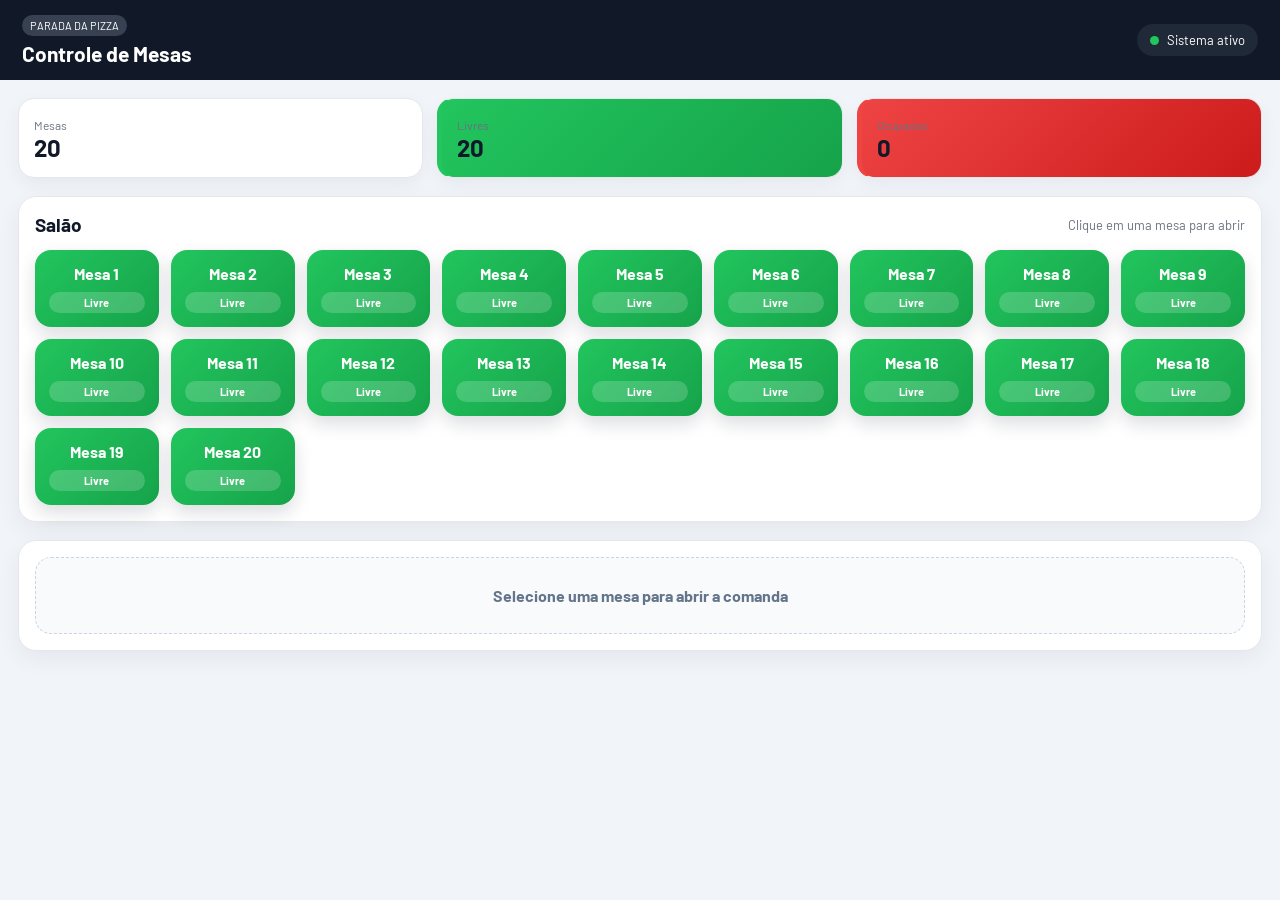
<file: admin-mesas.html>
<!DOCTYPE html>
<html lang="pt-BR">
<head>
  <meta charset="UTF-8">
  <title>Mesas - Parada da Pizza</title>

  <link rel="stylesheet" href="css/base.css">
  <link rel="stylesheet" href="css/mesas.css">
</head>

<body>

  <header class="topo-sistema">
    <div class="logo-area">
      <span class="badge">PARADA DA PIZZA</span>
      <h1>Controle de Mesas</h1>
    </div>

    <div class="status-sistema">
      <span class="dot"></span>
      Sistema ativo
    </div>
  </header>

  <main class="container">

    <section class="resumo">
      <div class="card-resumo">
        <span>Mesas</span>
        <strong id="totalMesas">20</strong>
      </div>

      <div class="card-resumo livre">
        <span>Livres</span>
        <strong id="mesasLivres">--</strong>
      </div>

      <div class="card-resumo ocupada">
        <span>Ocupadas</span>
        <strong id="mesasOcupadas">--</strong>
      </div>
    </section>

    <section class="bloco">
      <div class="bloco-topo">
        <h2>Salão</h2>
        <span>Clique em uma mesa para abrir</span>
      </div>

      <div class="mesas" id="mesas"></div>
    </section>

    <section class="bloco">
      <div id="painel" class="painel">
        <div class="painel-vazio">
          Selecione uma mesa para abrir a comanda
        </div>
      </div>
    </section>

  </main>

  <script src="js/dados.js"></script>
  <script src="js/mesas-ui.js"></script>
  <script src="js/mesas-produtos.js"></script>
  <script src="js/mesas-impressao.js"></script>
  <script src="js/mesas.js"></script>

</body>
</html>
</file>
<file: css/base.css>
/* ═══════════════════════════════════════════════
   PARADA DA PIZZA · base.css
   Reset, fontes, variáveis e base visual global
   ═══════════════════════════════════════════════ */

@import url('https://fonts.googleapis.com/css2?family=Barlow+Condensed:wght@400;600;700;800;900&family=Barlow:wght@400;500;600;700&display=swap');

*,
*::before,
*::after {
  box-sizing: border-box;
  margin: 0;
  padding: 0;
}

html { scroll-behavior: smooth; }

:root {
  --red: #CC1B1B;
  --red-d: #A51515;
  --red-soft: #FFF2F2;
  --yellow: #F5C800;
  --yellow-soft: #FFFBE6;
  --green-ok: #15803D;
  --green: #16a34a;
  --green-bg: #DCFCE7;
  --dark: #111111;
  --dark-system: #111827;
  --dark2: #222222;
  --mid: #555555;
  --light: #888888;
  --muted: #6b7280;
  --border: #E5E5E5;
  --border-system: #e5e7eb;
  --bg: #F6F6F6;
  --bg-system: #f1f5f9;
  --white: #FFFFFF;
  --card-r: 14px;
  --shadow-sm: 0 2px 8px rgba(0,0,0,.08);
  --shadow-md: 0 6px 24px rgba(0,0,0,.12);
  --shadow-lg: 0 12px 40px rgba(0,0,0,.18);
  --font-head: 'Barlow Condensed', sans-serif;
  --font-body: 'Barlow', sans-serif;
  --tr: .2s ease;
}

body {
  font-family: var(--font-body);
  background: var(--bg);
  color: var(--dark);
  min-height: 100vh;
  overflow-x: hidden;
}

button, input, select, textarea {
  font-family: inherit;
}
</file>
<file: css/mesas.css>
/* ═══════════════════════════════════════════════
   PARADA DA PIZZA · mesas.css
   Sistema de mesas / salão / garçom
   ═══════════════════════════════════════════════ */

body {
  background: var(--bg-system);
  color: var(--dark-system);
}

/* TOPO */
.topo-sistema {
  display: flex;
  justify-content: space-between;
  align-items: center;
  padding: 14px 22px;
  background: var(--dark-system);
  color: var(--white);
}

.logo-area h1 {
  font-size: 21px;
}

.badge {
  font-size: 11px;
  background: #374151;
  padding: 4px 8px;
  border-radius: 999px;
  margin-bottom: 5px;
  display: inline-block;
}

.status-sistema {
  display: flex;
  align-items: center;
  gap: 8px;
  background: #1f2937;
  padding: 8px 13px;
  border-radius: 999px;
  font-size: 13px;
}

.dot {
  width: 9px;
  height: 9px;
  background: #22c55e;
  border-radius: 50%;
}

/* CONTAINER */
.container {
  padding: 18px;
}

/* RESUMO */
.resumo {
  display: grid;
  grid-template-columns: repeat(3, 1fr);
  gap: 14px;
  margin-bottom: 18px;
}

.card-resumo {
  background: var(--white);
  padding: 15px;
  border-radius: 16px;
  border: 1px solid var(--border-system);
  box-shadow: 0 6px 18px rgba(15, 23, 42, 0.05);
}

.card-resumo span {
  font-size: 12px;
  color: var(--muted);
}

.card-resumo strong {
  font-size: 24px;
  display: block;
}

.card-resumo.livre {
  border-left: 5px solid #22c55e;
}

.card-resumo.ocupada {
  border-left: 5px solid #ef4444;
}

/* BLOCO */
.bloco {
  background: var(--white);
  border-radius: 18px;
  padding: 16px;
  margin-bottom: 18px;
  border: 1px solid var(--border-system);
  box-shadow: 0 8px 24px rgba(15, 23, 42, 0.06);
}

.bloco-topo {
  display: flex;
  justify-content: space-between;
  align-items: center;
  gap: 12px;
  margin-bottom: 14px;
}

.bloco-topo h2 {
  font-size: 19px;
}

.bloco-topo span {
  font-size: 13px;
  color: var(--muted);
}

/* MESAS */
.mesas {
  display: grid;
  grid-template-columns: repeat(auto-fill, minmax(120px, 1fr));
  gap: 12px;
}

.mesa {
  min-height: 76px;
  padding: 14px;
  border-radius: 16px;
  text-align: center;
  font-weight: bold;
  color: white;
  cursor: pointer;
  transition: 0.2s;
  display: flex;
  flex-direction: column;
  justify-content: center;
  gap: 5px;
  box-shadow: 0 8px 18px rgba(15, 23, 42, 0.14);
}

.mesa:hover {
  transform: translateY(-2px);
}

.livre {
  background: linear-gradient(135deg, #22c55e, var(--green));
}

.ocupada {
  background: linear-gradient(135deg, #ef4444, var(--red));
}

.mesa small {
  display: inline-block;
  margin-top: 4px;
  font-size: 11px;
  padding: 4px 8px;
  border-radius: 999px;
  background: rgba(255, 255, 255, 0.18);
}

/* MESA ATIVA */
.mesa.ativa {
  outline: 3px solid var(--dark-system);
  outline-offset: 3px;
  transform: scale(1.04);
  box-shadow: 0 0 0 6px rgba(17, 24, 39, 0.12),
              0 12px 28px rgba(15, 23, 42, 0.22);
}

.mesa.ativa:hover {
  transform: scale(1.04);
}

/* PAINEL */
.painel {
  margin-top: 0;
}

.painel:empty::before,
.painel-vazio {
  content: "Selecione uma mesa para abrir a comanda";
  display: block;
  padding: 28px;
  border: 1px dashed #cbd5e1;
  border-radius: 16px;
  text-align: center;
  color: #64748b;
  font-weight: 700;
  background: #f8fafc;
}

/* TOPO PAINEL */
.painel-topo {
  display: flex;
  justify-content: space-between;
  align-items: center;
  gap: 14px;
  margin-bottom: 16px;
  padding-bottom: 16px;
  border-bottom: 1px solid var(--border-system);
}

.topo-esquerda {
  display: flex;
  flex-direction: column;
  gap: 8px;
}

.topo-esquerda h3 {
  font-size: 22px;
}

.topo-direita {
  display: flex;
  align-items: center;
  gap: 9px;
  flex-wrap: wrap;
}

.total-box {
  background: var(--dark-system);
  color: var(--white);
  padding: 10px 14px;
  border-radius: 14px;
  min-width: 150px;
  text-align: center;
}

.total-box span {
  display: block;
  font-size: 11px;
  color: #d1d5db;
}

.total-box strong {
  display: block;
  margin-top: 2px;
  font-size: 21px;
}

/* INPUT */
.input-cliente,
.input-busca-produto {
  width: 100%;
  padding: 11px 13px;
  border-radius: 12px;
  border: 1px solid #d1d5db;
  margin: 10px 0;
  outline: none;
  font-size: 14px;
  background: var(--white);
}

.input-cliente {
  max-width: 280px;
}

.input-cliente:focus,
.input-busca-produto:focus,
.modal-pizza-section select:focus {
  border-color: var(--red);
  box-shadow: 0 0 0 3px rgba(220, 38, 38, 0.12);
}

/* BOTÕES */
button {
  cursor: pointer;
  border: none;
  font-weight: bold;
  font-family: inherit;
  transition: 0.16s;
}

button:hover {
  filter: brightness(0.97);
}

.btn-imprimir,
.btn-fechar,
.topo-direita .btn-remover {
  color: white;
  padding: 11px 15px;
  border-radius: 12px;
  min-height: 42px;
}

.btn-imprimir {
  background: var(--dark-system);
}

.btn-fechar {
  background: var(--green);
}

.btn-remover,
.topo-direita .btn-remover {
  background: var(--red) !important;
  color: white;
  padding: 8px 10px;
  border-radius: 10px;
}

/* ITENS */
.area-itens h4,
.area-produtos-titulo h4 {
  font-size: 17px;
  margin-bottom: 10px;
}

.vazio {
  padding: 16px;
  background: #f8fafc;
  border: 1px dashed #cbd5e1;
  border-radius: 14px;
  color: #64748b;
  font-weight: 600;
}

.lista-itens {
  display: flex;
  flex-direction: column;
  gap: 10px;
  margin-bottom: 18px;
}

.item-comanda {
  display: flex;
  justify-content: space-between;
  align-items: center;
  gap: 14px;
  background: #f8fafc;
  padding: 12px;
  border-radius: 12px;
  border: 1px solid var(--border-system);
}

.item-comanda > div:first-child {
  flex: 1;
}

.item-comanda strong {
  display: block;
  font-size: 14px;
}

.item-comanda span {
  display: block;
  margin-top: 3px;
  color: var(--muted);
  font-size: 13px;
}

.item-acoes {
  display: flex;
  align-items: center;
  gap: 7px;
  flex-shrink: 0;
}

.item-acoes strong {
  min-width: 82px;
  text-align: right;
  font-size: 15px;
}

.item-acoes button {
  min-width: 34px;
  height: 34px;
  background: var(--dark-system);
  color: white;
  padding: 6px 10px;
  border-radius: 8px;
}

.item-acoes .btn-remover {
  min-width: 74px;
  height: 34px;
}

/* FILTROS */
.filtros-produtos {
  display: flex;
  gap: 8px;
  overflow-x: auto;
  padding-bottom: 8px;
  margin-bottom: 12px;
}

.filtros-produtos button {
  background: #f8fafc;
  border: 1px solid var(--border-system);
  color: #374151;
  border-radius: 999px;
  padding: 9px 14px;
  font-size: 13px;
  white-space: nowrap;
}

.filtros-produtos button.ativo {
  background: var(--red);
  color: white;
  border-color: var(--red);
}

/* PRODUTOS */
#lista-produtos {
  max-height: 70vh;
  overflow-y: auto;
  padding: 10px 8px 38px 0;
}

.categoria {
  margin-top: 18px;
  margin-bottom: 24px;
  padding-top: 4px;
}

.categoria:first-child {
  margin-top: 6px;
}

.categoria h5 {
  position: static;
  background: var(--white);
  padding: 12px 0 10px;
  margin-bottom: 10px;
  border-bottom: 1px solid var(--border-system);
  font-size: 15px;
}

/* PRODUTOS LISTA PROFISSIONAL */
.produtos {
  display: flex;
  flex-direction: column;
  gap: 12px;
  padding-top: 2px;
}

.produtos button {
  display: flex;
  justify-content: space-between;
  align-items: center;
  gap: 14px;
  width: 100%;
  min-height: 92px;
  padding: 16px 14px;
  border-radius: 16px;
  background: var(--white);
  border: 1px solid var(--border-system);
  box-shadow: 0 6px 18px rgba(0,0,0,0.05);
  text-align: left;
  cursor: pointer;
}

.produtos button:hover {
  transform: translateY(-2px);
  border-color: var(--red);
}

.produtos button .info {
  display: flex;
  flex-direction: column;
  gap: 4px;
  flex: 1;
}

.produtos button strong {
  font-size: 15px;
  color: var(--dark-system);
}

.produtos button span {
  font-size: 13px;
  color: var(--muted);
}

.produtos button .preco {
  font-size: 15px;
  font-weight: 800;
  color: var(--red);
}

.btn-add {
  width: 38px;
  height: 38px;
  border-radius: 50%;
  background: var(--dark-system);
  color: white;
  display: flex;
  align-items: center;
  justify-content: center;
  font-size: 20px;
  font-weight: 900;
  flex-shrink: 0;
  pointer-events: none;
  box-shadow: 0 6px 16px rgba(0,0,0,0.25);
}

/* MODAL PIZZA / FECHAMENTO */
.modal-pizza-overlay {
  position: fixed;
  inset: 0;
  background: rgba(15, 23, 42, 0.68);
  display: flex;
  justify-content: center;
  align-items: center;
  padding: 18px;
  z-index: 9999;
}

.modal-pizza-card {
  background: var(--white);
  padding: 22px;
  border-radius: 22px;
  width: 640px;
  max-width: 100%;
  max-height: 92vh;
  overflow-y: auto;
  box-shadow: 0 22px 70px rgba(0,0,0,0.3);
}

.modal-pizza-header {
  display: flex;
  justify-content: space-between;
  gap: 16px;
  border-bottom: 1px solid var(--border-system);
  padding-bottom: 14px;
}

.modal-pizza-header h2 {
  font-size: 23px;
}

.modal-pizza-header p {
  margin-top: 4px;
  color: var(--muted);
}

.modal-pizza-header button {
  width: 38px;
  height: 38px;
  border-radius: 50%;
  background: var(--bg-system);
  color: var(--dark-system);
  font-size: 22px;
}

.modal-pizza-section {
  margin-top: 18px;
}

.modal-pizza-section h3 {
  margin-bottom: 10px;
  font-size: 16px;
}

.modal-opcoes,
.modal-adicionais {
  display: grid;
  grid-template-columns: repeat(2, 1fr);
  gap: 12px;
}

.modal-opcoes button,
.modal-adicionais label {
  background: #f8fafc;
  color: var(--dark-system);
  padding: 13px;
  border: 1px solid var(--border-system);
  text-align: left;
  border-radius: 15px;
}

.modal-opcoes button.ativo {
  border-color: var(--red);
  background: #fef2f2;
}

.modal-opcoes button span {
  display: block;
  margin-top: 4px;
  color: var(--muted);
}

.modal-pizza-section select {
  width: 100%;
  padding: 12px;
  border-radius: 13px;
  border: 1px solid #d1d5db;
}

.modal-adicionais label {
  display: flex;
  justify-content: space-between;
  align-items: center;
  cursor: pointer;
}

.modal-adicionais input {
  width: 18px;
  height: 18px;
}

.modal-pizza-footer {
  position: sticky;
  bottom: 0;
  background: var(--white);
  margin-top: 20px;
  padding-top: 16px;
  border-top: 1px solid var(--border-system);
  display: flex;
  justify-content: space-between;
  gap: 14px;
  align-items: center;
}

.modal-pizza-footer span {
  display: block;
  color: var(--muted);
}

.modal-pizza-footer strong {
  font-size: 24px;
}

.modal-pizza-footer button {
  background: var(--green);
  color: var(--white);
  padding: 14px 20px;
  border-radius: 15px;
}

/* MODAL CONFIRMAÇÃO */
.modal-confirmacao {
  position: fixed;
  inset: 0;
  background: rgba(15, 23, 42, 0.65);
  display: flex;
  align-items: center;
  justify-content: center;
  z-index: 999999;
  padding: 20px;
}

.modal-confirmacao-card {
  width: 100%;
  max-width: 380px;
  background: var(--white);
  border-radius: 20px;
  padding: 22px;
  box-shadow: 0 24px 70px rgba(0, 0, 0, 0.28);
  animation: modalEntrada 0.18s ease-out;
}

.modal-confirmacao-card h3 {
  font-size: 20px;
  margin-bottom: 8px;
  color: var(--dark-system);
}

.modal-confirmacao-card p {
  font-size: 14px;
  color: var(--muted);
  margin-bottom: 20px;
}

.modal-confirmacao-acoes {
  display: flex;
  justify-content: flex-end;
  gap: 10px;
}

.modal-confirmacao-acoes button {
  padding: 11px 16px;
  border-radius: 12px;
  font-weight: 800;
  border: none;
  cursor: pointer;
}

.btn-cancelar {
  background: #f3f4f6;
  color: #374151;
}

.btn-confirmar {
  background: var(--red);
  color: var(--white);
}

@keyframes modalEntrada {
  from {
    opacity: 0;
    transform: scale(0.94) translateY(8px);
  }

  to {
    opacity: 1;
    transform: scale(1) translateY(0);
  }
}

/* TOAST */
.toast-sistema {
  position: fixed;
  bottom: 20px;
  right: 20px;
  background: var(--green);
  color: white;
  padding: 14px 18px;
  border-radius: 14px;
  font-weight: 800;
  box-shadow: 0 10px 28px rgba(0,0,0,0.22);
  opacity: 0;
  transform: translateY(12px);
  transition: 0.25s;
  z-index: 99999;
}

.toast-sistema.mostrar {
  opacity: 1;
  transform: translateY(0);
}

/* RESPONSIVO */
@media (max-width: 900px) {
  .painel-topo {
    flex-direction: column;
    align-items: stretch;
  }

  .topo-direita {
    width: 100%;
  }

  .item-comanda {
    flex-direction: column;
    align-items: flex-start;
  }

  .item-acoes {
    width: 100%;
    justify-content: space-between;
  }
}

@media (max-width: 600px) {
  .topo-sistema {
    align-items: flex-start;
    flex-direction: column;
    gap: 12px;
  }

  .container {
    padding: 12px;
  }

  .resumo {
    grid-template-columns: 1fr;
  }

  .bloco {
    padding: 13px;
  }

  .bloco-topo {
    flex-direction: column;
    align-items: flex-start;
  }

  .mesas {
    grid-template-columns: repeat(2, 1fr);
  }

  .produtos,
  .modal-opcoes,
  .modal-adicionais {
    grid-template-columns: 1fr;
  }

  .topo-direita,
  .btn-imprimir,
  .btn-fechar,
  .topo-direita .btn-remover,
  .total-box {
    width: 100%;
  }

  .topo-direita button {
    width: 100%;
  }
}
</file>
